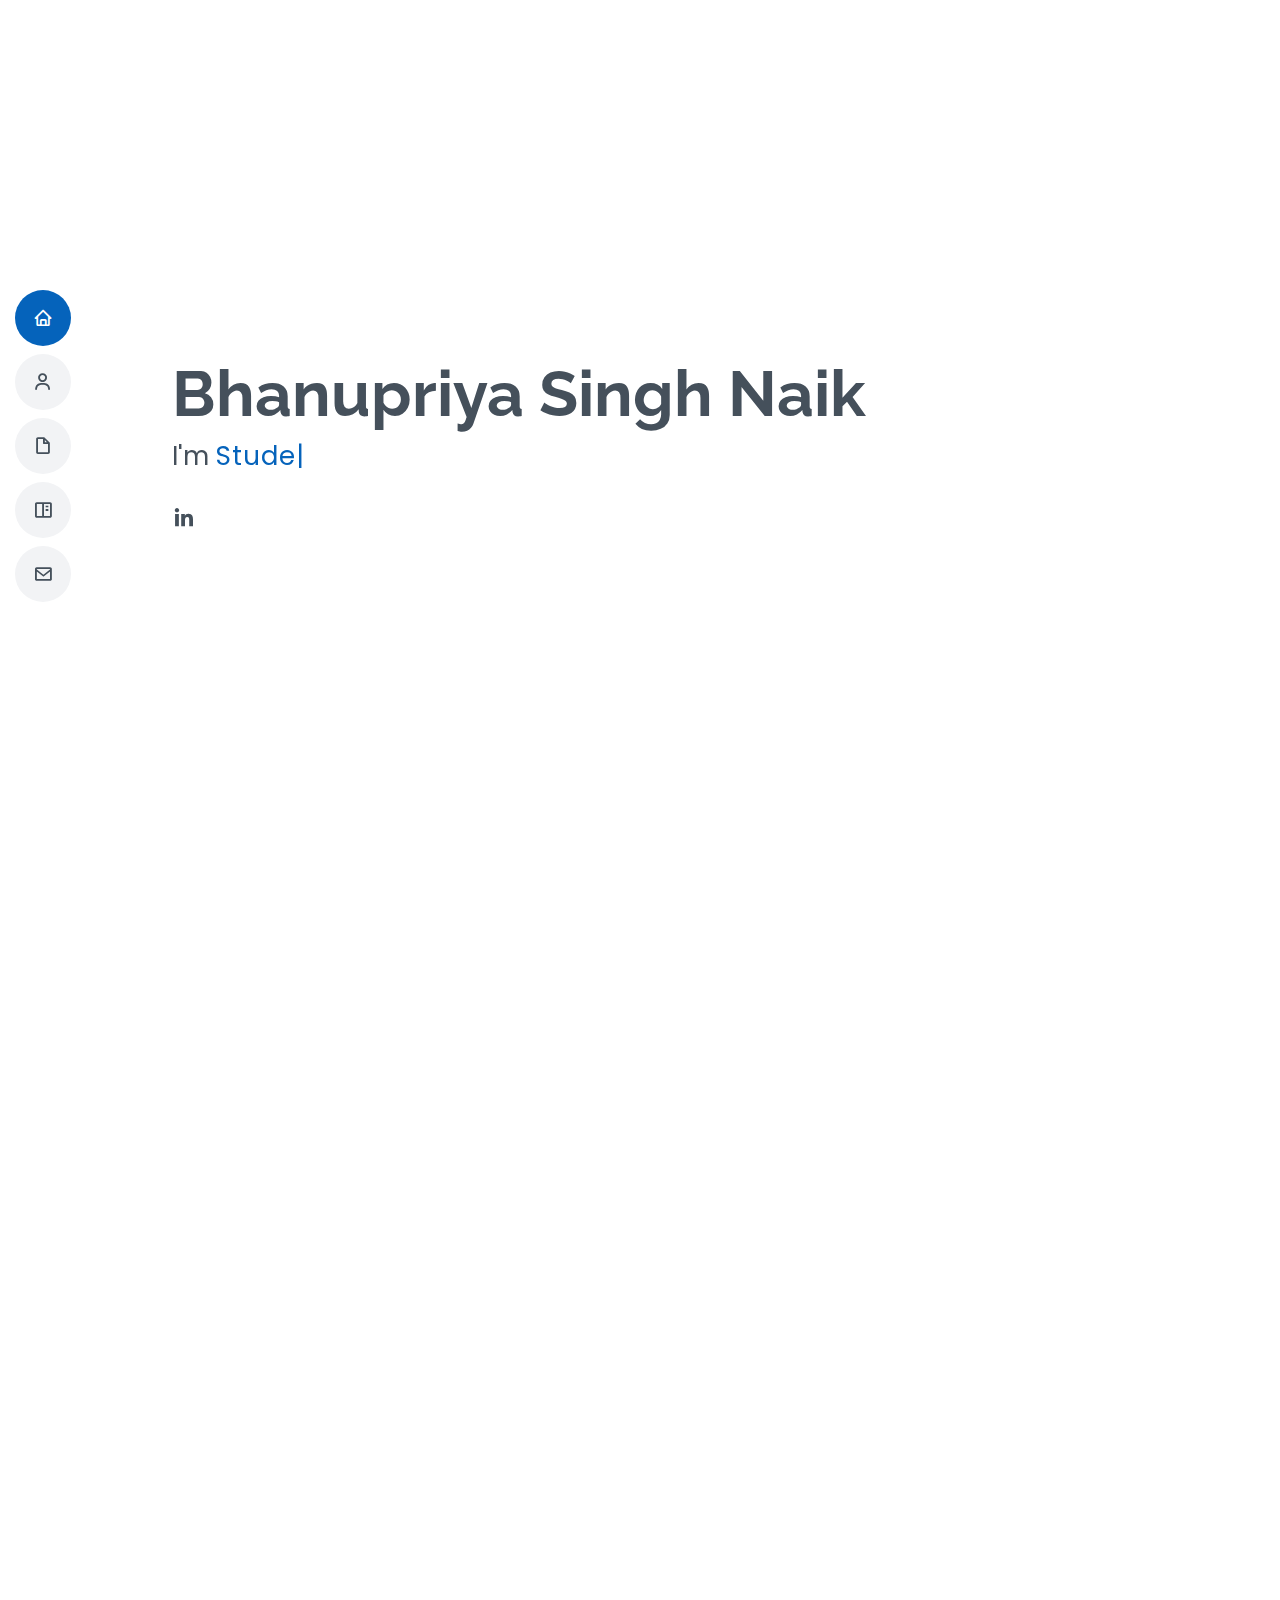
<file: index.html>
<!DOCTYPE html>
<html lang="en">

<head>
  <meta charset="utf-8">
  <meta content="width=device-width, initial-scale=1.0" name="viewport">
<title>MyResume Bootstrap Template - Index</title>
  <meta content="" name="description">
  <meta content="Bhanupriya portfolio about skills" name="keywords">
  <meta name="viewport" content="minimum-scale=1.0,maximum-scale=1.0 "/>


  <link href="assets/img/apple-touch-icon.png" rel="apple-touch-icon">
  <link href="https://fonts.googleapis.com/css?family=Open+Sans:300,300i,400,400i,600,600i,700,700i|Raleway:300,300i,400,400i,500,500i,600,600i,700,700i|Poppins:300,300i,400,400i,500,500i,600,600i,700,700i" rel="stylesheet">
  <link href="assets/vendor/aos/aos.css" rel="stylesheet">
  <link href="assets/vendor/bootstrap/css/bootstrap.min.css" rel="stylesheet">
  <link href="assets/vendor/bootstrap-icons/bootstrap-icons.css" rel="stylesheet">
  <link href="assets/vendor/boxicons/css/boxicons.min.css" rel="stylesheet">
  <link href="assets/vendor/glightbox/css/glightbox.min.css" rel="stylesheet">
  <link href="assets/vendor/swiper/swiper-bundle.min.css" rel="stylesheet">
  <link href="assets/css/style.css" rel="stylesheet">
</head>

<body>
  <i class="bi bi-list mobile-nav-toggle d-xl-none"></i>
  <header id="header" class="d-flex flex-column justify-content-center">

    <nav id="navbar" class="navbar nav-menu">
      <ul>
        <li><a href="#hero" class="nav-link scrollto active"><i class="bx bx-home"></i> <span>Home</span></a></li>
        <li><a href="#about" class="nav-link scrollto"><i class="bx bx-user"></i> <span>About</span></a></li>
        <li><a href="#resume" class="nav-link scrollto"><i class="bx bx-file-blank"></i> <span>Resume</span></a></li>
        <li><a href="#portfolio" class="nav-link scrollto"><i class="bx bx-book-content"></i> <span>Portfolio</span></a></li>

        <li><a href="#contact" class="nav-link scrollto"><i class="bx bx-envelope"></i> <span>Contact</span></a></li>
      </ul>
    </nav>

  </header>
  <section id="hero" class="d-flex flex-column justify-content-center">
    <div class="container" data-aos="zoom-in" data-aos-delay="100">
      <h1>Bhanupriya Singh Naik</h1>
      <p>I'm <span class="typed" data-typed-items="Student, Developer, Coder, Designer"></span></p>
      <div class="social-links">
        <a class="linkedin" hreflang="en" href="https://www.linkedin.com/in/bhanupriya-singh-naik-160982211/"><i class="bx bxl-linkedin"></i></a>
      </div>
    </div>
  </section>
  <main id="main">
    <section id="about" class="about">
      <div class="container" data-aos="fade-up">
<div class="section-title">
          <h2>About</h2>
          <p>Hello Friends, I am Bhanupriya Singh Naik,Third Year Undergradute Student of Computer Science Engineering at Walchand College of Engineering, Sangli. I am passionate about learning new skills and new technologies.</p>
        </div>

        <div class="row">
          <div class="col-lg-4">
            <img src="assets/img/My-image.webp" class="img-fluid" alt="">
          </div>
          <div class="col-lg-8 pt-4 pt-lg-0 content">
            <h3>UI/UX Designer &amp; Developer &amp; Coder.</h3>
            <div class="row">
              <div class="col-lg-6">
                <ul>
                  <li><i class="bi bi-chevron-right"></i> <strong>Birthday:</strong> <span>13 April 2003</span></li>
                  <li><i class="bi bi-chevron-right"></i> <strong>Website:</strong> <span>www.example.com</span></li>
                  <li><i class="bi bi-chevron-right"></i> <strong>Phone:</strong> <span>9529664421</span></li>
                  <li><i class="bi bi-chevron-right"></i> <strong>City:</strong> <span>Chandrapur, Maharashtra</span></li>
                </ul>
              </div>
              <div class="col-lg-6">
                <ul>
                  <li><i class="bi bi-chevron-right"></i> <strong>Age:</strong> <span>19</span></li>
                  <li><i class="bi bi-chevron-right"></i> <strong>Degree:</strong> <span>B.Tech</span></li>
                  <li><i class="bi bi-chevron-right"></i> <strong>PhEmailone:</strong> <span>naikbhanupriyasingh@gmail.com</span></li>
                  <li><i class="bi bi-chevron-right"></i> <strong>App:</strong> <span>Working on it</span></li>
                </ul>
              </div>
            </div>
            <p>
              Since I was a child I used to think how this all websites works. What happens behind our computer screen that gives us such superb results.This curiosity brings me in this feild of software engineering and now it is becoming more intresting to learn new technologies daily and dive into this huge ocean of networks.
            </p>
          </div>
        </div>

      </div>
    </section>
    <section id="skills" class="skills section-bg">
      <div class="container" data-aos="fade-up">

        <div class="section-title">
          <h2>Skills</h2>
          <p>In Previous two years of engineering I have learned various skills and this journey of learning is going on.So this are my some of the skills.</p>
        </div>

        <div class="row skills-content">

          <div class="col-lg-6">

            <div class="progress">
              <span class="skill">HTML <i class="val">100%</i></span>
              <div class="progress-bar-wrap">
                <div class="progress-bar" role="progressbar" aria-valuenow="100" aria-valuemin="0" aria-valuemax="100"></div>
              </div>
            </div>

            <div class="progress">
              <span class="skill">CSS <i class="val">100%</i></span>
              <div class="progress-bar-wrap">
                <div class="progress-bar" role="progressbar" aria-valuenow="100" aria-valuemin="0" aria-valuemax="100"></div>
              </div>
            </div>

            <div class="progress">
              <span class="skill">JavaScript <i class="val">70%</i></span>
              <div class="progress-bar-wrap">
                <div class="progress-bar" role="progressbar" aria-valuenow="70" aria-valuemin="0" aria-valuemax="100"></div>
              </div>
            </div>
            <div class="progress">
              <span class="skill">React <i class="val">60%</i></span>
              <div class="progress-bar-wrap">
                <div class="progress-bar" role="progressbar" aria-valuenow="60" aria-valuemin="0" aria-valuemax="100"></div>
              </div>
            </div>
            
          </div>

          <div class="col-lg-6">

            <div class="progress">
              <span class="skill">C/C++ <i class="val">100%</i></span>
              <div class="progress-bar-wrap">
                <div class="progress-bar" role="progressbar" aria-valuenow="100" aria-valuemin="0" aria-valuemax="100"></div>
              </div>
            </div>

            <div class="progress">
              <span class="skill">UI/UX <i class="val">80%</i></span>
              <div class="progress-bar-wrap">
                <div class="progress-bar" role="progressbar" aria-valuenow="80" aria-valuemin="0" aria-valuemax="100"></div>
              </div>
            </div>

            <div class="progress">
              <span class="skill">DSA <i class="val">80%</i></span>
              <div class="progress-bar-wrap">
                <div class="progress-bar" role="progressbar" aria-valuenow="80" aria-valuemin="0" aria-valuemax="100"></div>
              </div>
            </div>
            <div class="progress">
              <span class="skill">Flutter <i class="val">40%</i></span>
              <div class="progress-bar-wrap">
                <div class="progress-bar" role="progressbar" aria-valuenow="40" aria-valuemin="0" aria-valuemax="100"></div>
              </div>
            </div>
          </div>

        </div>

      </div>
    </section>
    <section id="resume" class="resume">
      <div class="container" data-aos="fade-up">

        <div class="section-title">
          <h2>Resume</h2>
        </div>

        <div class="row">
          <div class="col-lg-6">
            <h3 class="resume-title">Sumary</h3>
            <div class="resume-item pb-0">
              <h4>Bhanupriya Singh Naik</h4>
              <p><em>I am a Third Year Undergradute Student of Computer Science Engineering at Walchand College of Engineering, Sangli.</em></p>
              <ul>
                <li>Chandrapur, Maharashtra</li>
                <li>+91 9529664421</li>
                <li>naikbhanupriyasingh@gmail.com</li>
              </ul>
            </div>
            <h3 class="resume-title">Professional Experience</h3>
            <div class="resume-item">
              <h4>POSITION OF RESPONSIBILITY</h4>
              <h5>2022</h5>
              <p><em>Worked as assistant Club Service Director(CSD) at ACSES</em></p>
              
            </div>
            <h3 class="resume-title">Interest</h3>
            <div class="resume-item">
              <ul>
                <li>Coding</li>
                <li>Problem Solving</li>
                <li>Development</li>
              </ul>
            </div>
          </div>
          <div class="col-lg-6">
            
            <h3 class="resume-title">Education</h3>
            <div class="resume-item">
              <h4>COMPUTER SCIENCE AND ENGINEERING</h4>
              <h5>2020-2024</h5>
              <p><em>Walchand College of Engineering ,Sangli</em></p>
            </div>
            <div class="resume-item">
              <h4>MHT CET PCM</h4>
              <h5>2020</h5>
              <p><em>98.97 percentile</em></p>
            </div>
            <div class="resume-item">
              <h4>HSC STATE BOARD</h4>
              <h5>2020</h5>
              <p><em>82%</em></p>
              <p><em>Yashwantrao Shinde Jr. College, Chandrapur</em></p>            </div>
            <div class="resume-item">
              <h4>SSC MAHARASHTRA BOARD</h4>
              <h5>2014</h5>
              <p><em>84.80%</em></p>
              <p><em>St.Anne's High School, Chandrapur</em></p>            </div>
          </div>
        </div>

      </div>
    </section>
    <section id="portfolio" class="portfolio section-bg">
      <div class="container" data-aos="fade-up">

        <div class="section-title">
          <h2>Project</h2>

        </div>

        <div class="row">
          <div class="col-lg-12 d-flex justify-content-center" data-aos="fade-up" data-aos-delay="100">
            <ul id="portfolio-flters">
              <li data-filter="*" class="filter-active">All</li>
              <li data-filter=".filter-app">App</li>
              <li data-filter=".filter-web">Web</li>
            </ul>
          </div>
        </div>

        <div class="row portfolio-container" data-aos="fade-up" data-aos-delay="200">

          <div class="col-lg-4 col-md-6 portfolio-item filter-app">
            <div class="portfolio-wrap">
              <img src="assets/img/portfolio/VertexApp.png" class="img-fluid" alt="">
              <div class="portfolio-info">
                <h4>App 1</h4>
                <p>App</p>
                <div class="portfolio-links">
                  <a href="assets/img/portfolio/VertexApp.png" data-gallery="portfolioGallery" class="portfolio-lightbox" title="App 1"><i class="bx bx-plus"></i></a>
                  <a href="https://github.com/Fe-WCE22/WCE22_Vertex" class="portfolio-details-lightbox" data-glightbox="type: external" title="Portfolio Details"><i class="bx bx-link"></i></a>
                </div>
              </div>
            </div>
          </div>

          <div class="col-lg-4 col-md-6 portfolio-item filter-web">
            <div class="portfolio-wrap">
              <img src="assets/img/portfolio/portfolio.jpg.png" class="img-fluid" alt="">
              <div class="portfolio-info">
                <h4>Web 3</h4>
                <p>Web</p>
                <div class="portfolio-links">
                  <a href="assets/img/portfolio/portfolio.jpg.png" data-gallery="portfolioGallery" class="portfolio-lightbox" title="Web 3"><i class="bx bx-plus"></i></a>
                  <a href="https://github.com/Bhanupriya111/Postfolio-bhanupriya" class="portfolio-details-lightbox" data-glightbox="type: external" title="Portfolio Details"><i class="bx bx-link"></i></a>
                </div>
              </div>
            </div>
          </div>
      </div>
    </section> 
    <section id="contact" class="contact">
      <div class="container" data-aos="fade-up">

        <div class="section-title">
          <h2>Contact</h2>
        </div>

        <div class="row mt-1">

          <div class="col-lg-4">
            <div class="info">
              <div class="address">
                <i class="bi bi-geo-alt"></i>
                <h4>Location:</h4>
                <p>Bhadrawati, Chandrapur, Maharashtra</p>
              </div>

              <div class="email">
                <i class="bi bi-envelope"></i>
                <h4>Email:</h4>
                <p>naikbhanupriyasingh@gmail.com</p>
              </div>

              <div class="phone">
                <i class="bi bi-phone"></i>
                <h4>Call:</h4>
                <p>+91 95296 64421</p>
              </div>

            </div>

          </div>

          <div class="col-lg-8 mt-5 mt-lg-0">

            <form action="forms/contact.php" method="post" role="form" class="php-email-form">
              <div class="row">
                <div class="col-md-6 form-group">
                  <input type="text" name="name" class="form-control" id="name" placeholder="Your Name" required>
                </div>
                <div class="col-md-6 form-group mt-3 mt-md-0">
                  <input type="email" class="form-control" name="email" id="email" placeholder="Your Email" required>
                </div>
              </div>
              <div class="form-group mt-3">
                <input type="text" class="form-control" name="subject" id="subject" placeholder="Subject" required>
              </div>
              <div class="form-group mt-3">
                <textarea class="form-control" name="message" rows="5" placeholder="Message" required></textarea>
              </div>
              <div class="my-3">
                <div class="loading">Loading</div>
                <div class="error-message"></div>
                <div class="sent-message">Your message has been sent. Thank you!</div>
              </div>
              <div class="text-center"><button type="submit">Send Message</button></div>
            </form>

          </div>

        </div>

      </div>
    </section>

  </main>
  <div id="preloader"></div>
  <a href="#" class="back-to-top d-flex align-items-center justify-content-center"><i class="bi bi-arrow-up-short"></i></a>
  <script src="assets/vendor/purecounter/purecounter_vanilla.js"></script>
  <script src="assets/vendor/aos/aos.js"></script>
  <script src="assets/vendor/bootstrap/js/bootstrap.bundle.min.js"></script>
  <script src="assets/vendor/glightbox/js/glightbox.min.js"></script>
  <script src="assets/vendor/isotope-layout/isotope.pkgd.min.js"></script>
  <script src="assets/vendor/swiper/swiper-bundle.min.js"></script>
  <script src="assets/vendor/typed.js/typed.min.js"></script>
  <script src="assets/vendor/waypoints/noframework.waypoints.js"></script>
  <script src="assets/vendor/php-email-form/validate.js"></script>

  <script src="assets/js/main.js"></script>

</body>

</html>
</file>
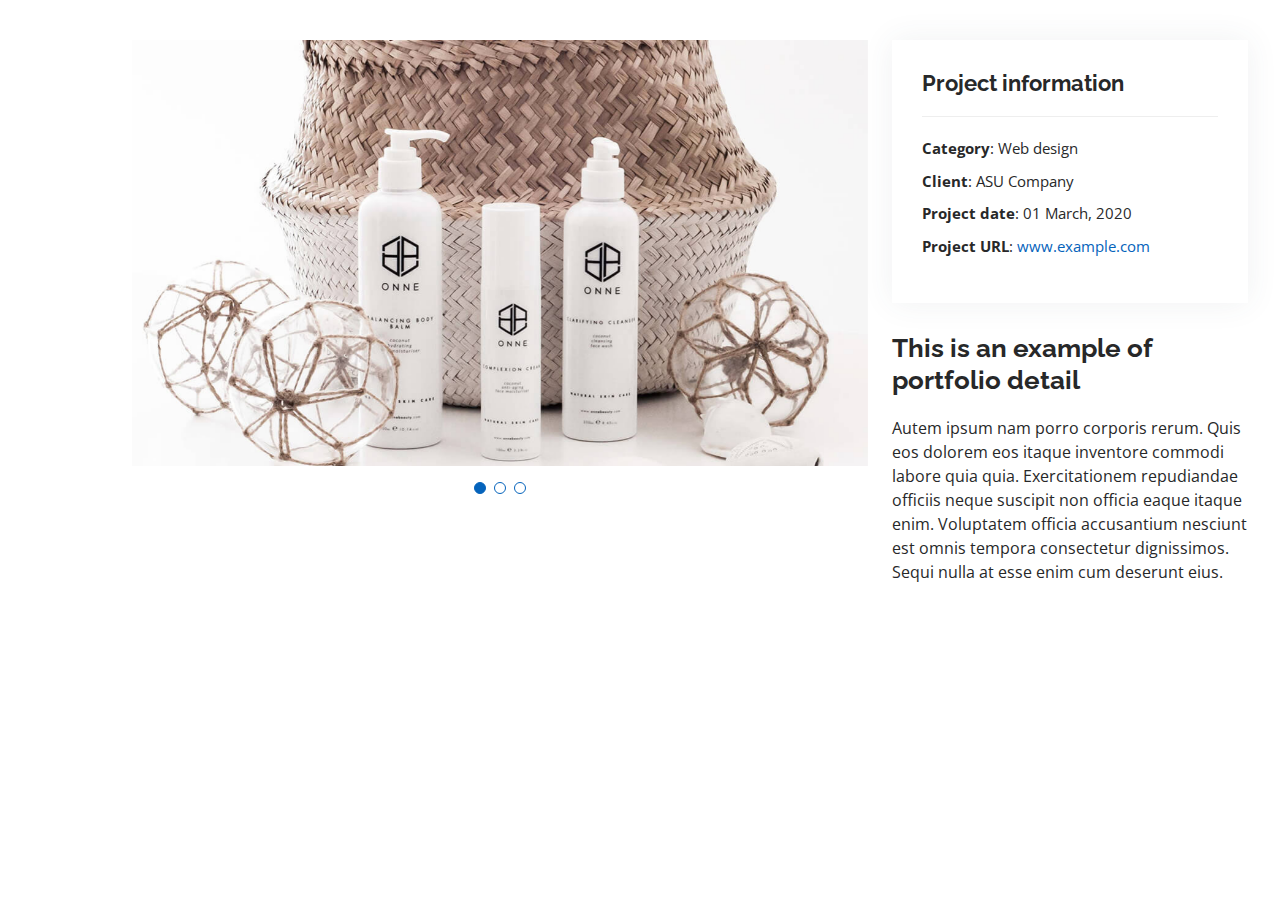
<file: portfolio-details.html>
<!DOCTYPE html>
<html lang="en">

<head>
  <meta charset="utf-8">
  <meta content="width=device-width, initial-scale=1.0" name="viewport">

  <title>Portfolio Details - Personal Bootstrap Template</title>
  <meta content="" name="description">
  <meta content="" name="keywords">
  <!-- <link href="assets/img/favicon.png" rel="icon"> -->
  <link href="assets/img/apple-touch-icon.png" rel="apple-touch-icon">
  <link href="https://fonts.googleapis.com/css?family=Open+Sans:300,300i,400,400i,600,600i,700,700i|Raleway:300,300i,400,400i,500,500i,600,600i,700,700i|Poppins:300,300i,400,400i,500,500i,600,600i,700,700i" rel="stylesheet">
  <link href="assets/vendor/aos/aos.css" rel="stylesheet">
  <link href="assets/vendor/bootstrap/css/bootstrap.min.css" rel="stylesheet">
  <link href="assets/vendor/bootstrap-icons/bootstrap-icons.css" rel="stylesheet">
  <link href="assets/vendor/boxicons/css/boxicons.min.css" rel="stylesheet">
  <link href="assets/vendor/glightbox/css/glightbox.min.css" rel="stylesheet">
  <link href="assets/vendor/swiper/swiper-bundle.min.css" rel="stylesheet">
  <link href="assets/css/style.css" rel="stylesheet">
</head>

<body>

  <main id="main">
    <section id="portfolio-details" class="portfolio-details">
      <div class="container">

        <div class="row gy-4">

          <div class="col-lg-8">
            <div class="portfolio-details-slider swiper">
              <div class="swiper-wrapper align-items-center">

                <div class="swiper-slide">
                  <img src="assets/img/portfolio/portfolio-details-1.jpg" alt="">
                </div>

                <div class="swiper-slide">
                  <img src="assets/img/portfolio/portfolio-details-2.jpg" alt="">
                </div>

                <div class="swiper-slide">
                  <img src="assets/img/portfolio/portfolio-details-3.jpg" alt="">
                </div>

              </div>
              <div class="swiper-pagination"></div>
            </div>
          </div>

          <div class="col-lg-4">
            <div class="portfolio-info">
              <h3>Project information</h3>
              <ul>
                <li><strong>Category</strong>: Web design</li>
                <li><strong>Client</strong>: ASU Company</li>
                <li><strong>Project date</strong>: 01 March, 2020</li>
                <li><strong>Project URL</strong>: <a href="#">www.example.com</a></li>
              </ul>
            </div>
            <div class="portfolio-description">
              <h2>This is an example of portfolio detail</h2>
              <p>
                Autem ipsum nam porro corporis rerum. Quis eos dolorem eos itaque inventore commodi labore quia quia. Exercitationem repudiandae officiis neque suscipit non officia eaque itaque enim. Voluptatem officia accusantium nesciunt est omnis tempora consectetur dignissimos. Sequi nulla at esse enim cum deserunt eius.
              </p>
            </div>
          </div>

        </div>

      </div>
    </section>

  </main>

  <div id="preloader"></div>
  <a href="#" class="back-to-top d-flex align-items-center justify-content-center"><i class="bi bi-arrow-up-short"></i></a>
  <script src="assets/vendor/purecounter/purecounter_vanilla.js"></script>
  <script src="assets/vendor/aos/aos.js"></script>
  <script src="assets/vendor/bootstrap/js/bootstrap.bundle.min.js"></script>
  <script src="assets/vendor/glightbox/js/glightbox.min.js"></script>
  <script src="assets/vendor/isotope-layout/isotope.pkgd.min.js"></script>
  <script src="assets/vendor/swiper/swiper-bundle.min.js"></script>
  <script src="assets/vendor/typed.js/typed.min.js"></script>
  <script src="assets/vendor/waypoints/noframework.waypoints.js"></script>
  <script src="assets/vendor/php-email-form/validate.js"></script>
  <script src="assets/js/main.js"></script>

</body>

</html>
</file>
<file: assets/css/style.css>
body {
  font-family: "Open Sans", sans-serif;
  color: #272829;
}

a {
  color: #0563bb;
  text-decoration: none;
}

a:hover {
  color: #067ded;
  text-decoration: none;
}

h1,
h2,
h3,
h4,
h5,
h6 {
  font-family: "Raleway", sans-serif;
}
.back-to-top {
  position: fixed;
  visibility: hidden;
  opacity: 0;
  right: 15px;
  bottom: 15px;
  z-index: 996;
  background: #0563bb;
  width: 40px;
  height: 40px;
  border-radius: 50px;
  transition: all 0.4s;
}

.back-to-top i {
  font-size: 28px;
  color: #fff;
  line-height: 0;
}

.back-to-top:hover {
  background: #0678e3;
  color: #fff;
}

.back-to-top.active {
  visibility: visible;
  opacity: 1;
}

#preloader {
  position: fixed;
  top: 0;
  left: 0;
  right: 0;
  bottom: 0;
  z-index: 9999;
  overflow: hidden;
  background: #fff;
}

#preloader:before {
  content: "";
  position: fixed;
  top: calc(50% - 30px);
  left: calc(50% - 30px);
  border: 6px solid #0563bb;
  border-top-color: #fff;
  border-bottom-color: #fff;
  border-radius: 50%;
  width: 60px;
  height: 60px;
  -webkit-animation: animate-preloader 1s linear infinite;
  animation: animate-preloader 1s linear infinite;
}

@-webkit-keyframes animate-preloader {
  0% {
    transform: rotate(0deg);
  }

  100% {
    transform: rotate(360deg);
  }
}

@keyframes animate-preloader {
  0% {
    transform: rotate(0deg);
  }

  100% {
    transform: rotate(360deg);
  }
}

@media screen and (max-width: 768px) {
  [data-aos-delay] {
    transition-delay: 0 !important;
  }
}

#header {
  position: fixed;
  top: 0;
  left: 0;
  bottom: 0;
  z-index: 9997;
  transition: all 0.5s;
  padding: 15px;
  overflow-y: auto;
}

@media (max-width: 992px) {
  #header {
    width: 300px;
    background: #fff;
    border-right: 1px solid #e6e9ec;
    left: -300px;
  }
}

@media (min-width: 992px) {
  #main {
    margin-left: 100px;
  }
}

.nav-menu {
  padding: 0;
  display: block;
}

.nav-menu * {
  margin: 0;
  padding: 0;
  list-style: none;
}

.nav-menu>ul>li {
  position: relative;
  white-space: nowrap;
}

.nav-menu a,
.nav-menu a:focus {
  display: flex;
  align-items: center;
  color: #45505b;
  padding: 10px 18px;
  margin-bottom: 8px;
  transition: 0.3s;
  font-size: 15px;
  border-radius: 50px;
  background: #f2f3f5;
  height: 56px;
  width: 100%;
  overflow: hidden;
  transition: 0.3s;
}

.nav-menu a i,
.nav-menu a:focus i {
  font-size: 20px;
}

.nav-menu a span,
.nav-menu a:focus span {
  padding: 0 5px 0 7px;
  color: #45505b;
}

@media (min-width: 992px) {

  .nav-menu a,
  .nav-menu a:focus {
    width: 56px;
  }

  .nav-menu a span,
  .nav-menu a:focus span {
    display: none;
    color: #fff;
  }
}

.nav-menu a:hover,
.nav-menu .active,
.nav-menu .active:focus,
.nav-menu li:hover>a {
  color: #fff;
  background: #0563bb;
}

.nav-menu a:hover span,
.nav-menu .active span,
.nav-menu .active:focus span,
.nav-menu li:hover>a span {
  color: #fff;
}

.nav-menu a:hover,
.nav-menu li:hover>a {
  width: 100%;
  color: #fff;
}

.nav-menu a:hover span,
.nav-menu li:hover>a span {
  display: block;
}

.mobile-nav-toggle {
  position: fixed;
  right: 10px;
  top: 10px;
  z-index: 9998;
  border: 0;
  background: none;
  font-size: 28px;
  transition: all 0.4s;
  outline: none !important;
  line-height: 0;
  cursor: pointer;
  border-radius: 50px;
  padding: 5px;
}

.mobile-nav-toggle i {
  color: #45505b;
}

.mobile-nav-active {
  overflow: hidden;
}

.mobile-nav-active #header {
  left: 0;
}

.mobile-nav-active .mobile-nav-toggle {
  color: #fff;
  background-color: #0563bb;
}

#hero {
  width: 100%;
  height: 100vh;
  position: relative;
}

@media (min-width: 992px) {
  #hero {
    padding-left: 160px;
  }
}

#hero:before {
  content: "";
  background: rgba(255, 255, 255, 0.8);
  position: absolute;
  bottom: 0;
  top: 0;
  left: 0;
  right: 0;
}

#hero h1 {
  margin: 0;
  font-size: 64px;
  font-weight: 700;
  line-height: 56px;
  color: #45505b;
}

#hero p {
  color: #45505b;
  margin: 15px 0 0 0;
  font-size: 26px;
  font-family: "Poppins", sans-serif;
}

#hero p span {
  color: #0563bb;
  letter-spacing: 1px;
}

#hero .social-links {
  margin-top: 30px;
}

#hero .social-links a {
  font-size: 24px;
  display: inline-block;
  color: #45505b;
  line-height: 1;
  margin-right: 20px;
  transition: 0.3s;
}

#hero .social-links a:hover {
  color: #0563bb;
}

@media (max-width: 992px) {
  #hero {
    text-align: center;
  }

  #hero h1 {
    font-size: 32px;
    line-height: 36px;
  }

  #hero p {
    margin-top: 10px;
    font-size: 20px;
    line-height: 24px;
  }
}

section {
  padding: 60px 0;
  overflow: hidden;
}

.section-title {
  text-align: center;
  padding-bottom: 30px;
}

.section-title h2 {
  font-size: 32px;
  font-weight: bold;
  text-transform: uppercase;
  margin-bottom: 20px;
  padding-bottom: 20px;
  position: relative;
  color: #45505b;
}

.section-title h2::before {
  content: "";
  position: absolute;
  display: block;
  width: 120px;
  height: 1px;
  background: #ddd;
  bottom: 1px;
  left: calc(50% - 60px);
}

.section-title h2::after {
  content: "";
  position: absolute;
  display: block;
  width: 40px;
  height: 3px;
  background: #0563bb;
  bottom: 0;
  left: calc(50% - 20px);
}

.section-title p {
  margin-bottom: 0;
}

.about .content h3 {
  font-weight: 700;
  font-size: 26px;
  color: #728394;
}

.about .content ul {
  list-style: none;
  padding: 0;
}

.about .content ul li {
  margin-bottom: 20px;
  display: flex;
  align-items: center;
}

.about .content ul strong {
  margin-right: 10px;
}

.about .content ul i {
  font-size: 16px;
  margin-right: 5px;
  color: #0563bb;
  line-height: 0;
}

.about .content p:last-child {
  margin-bottom: 0;
}

.facts .count-box {
  padding: 30px 30px 25px 30px;
  margin-top: 30px;
  width: 100%;
  position: relative;
  text-align: center;
  background: #fff;
}

.facts .count-box i {
  position: absolute;
  top: -25px;
  left: 50%;
  transform: translateX(-50%);
  font-size: 24px;
  background: #0563bb;
  color: #fff;
  border-radius: 50px;
  display: inline-flex;
  align-items: center;
  justify-content: center;
  width: 48px;
  height: 48px;
}

.facts .count-box span {
  font-size: 36px;
  display: block;
  font-weight: 600;
  color: #011426;
}

.facts .count-box p {
  padding: 0;
  margin: 0;
  font-family: "Raleway", sans-serif;
  font-size: 14px;
}

.skills .progress {
  height: 60px;
  display: block;
  background: none;
  border-radius: 0;
}

.skills .progress .skill {
  padding: 10px 0;
  margin: 0;
  text-transform: uppercase;
  display: block;
  font-weight: 600;
  font-family: "Poppins", sans-serif;
  color: #45505b;
}

.skills .progress .skill .val {
  float: right;
  font-style: normal;
}

.skills .progress-bar-wrap {
  background: #f2f3f5;
}

.skills .progress-bar {
  width: 1px;
  height: 10px;
  transition: 0.9s;
  background-color: #0563bb;
}

.resume .resume-title {
  font-size: 26px;
  font-weight: 700;
  margin-top: 20px;
  margin-bottom: 20px;
  color: #45505b;
}

.resume .resume-item {
  padding: 0 0 20px 20px;
  margin-top: -2px;
  border-left: 2px solid #0563bb;
  position: relative;
}

.resume .resume-item h4 {
  line-height: 18px;
  font-size: 18px;
  font-weight: 600;
  text-transform: uppercase;
  font-family: "Poppins", sans-serif;
  color: #0563bb;
  margin-bottom: 10px;
}

.resume .resume-item h5 {
  font-size: 16px;
  background: #f7f8f9;
  padding: 5px 15px;
  display: inline-block;
  font-weight: 600;
  margin-bottom: 10px;
}

.resume .resume-item ul {
  padding-left: 20px;
}

.resume .resume-item ul li {
  padding-bottom: 10px;
}

.resume .resume-item:last-child {
  padding-bottom: 0;
}

.resume .resume-item::before {
  content: "";
  position: absolute;
  width: 16px;
  height: 16px;
  border-radius: 50px;
  left: -9px;
  top: 0;
  background: #fff;
  border: 2px solid #0563bb;
}

.portfolio .portfolio-item {
  margin-bottom: 30px;
}

.portfolio #portfolio-flters {
  padding: 0;
  margin: 0 auto 25px auto;
  list-style: none;
  text-align: center;
  background: #fff;
  border-radius: 50px;
  padding: 2px 15px;
}

.portfolio #portfolio-flters li {
  cursor: pointer;
  display: inline-block;
  padding: 10px 15px;
  font-size: 14px;
  font-weight: 600;
  line-height: 1;
  text-transform: uppercase;
  color: #272829;
  margin-bottom: 5px;
  transition: all 0.3s ease-in-out;
}

.portfolio #portfolio-flters li:hover,
.portfolio #portfolio-flters li.filter-active {
  color: #0563bb;
}

.portfolio #portfolio-flters li:last-child {
  margin-right: 0;
}

.portfolio .portfolio-wrap {
  transition: 0.3s;
  position: relative;
  overflow: hidden;
  z-index: 1;
  background: rgba(69, 80, 91, 0.8);
}

.portfolio .portfolio-wrap::before {
  content: "";
  background: rgba(255, 255, 255, 0.7);
  position: absolute;
  left: 30px;
  right: 30px;
  top: 30px;
  bottom: 30px;
  transition: all ease-in-out 0.3s;
  z-index: 2;
  opacity: 0;
}

.portfolio .portfolio-wrap .portfolio-info {
  opacity: 0;
  position: absolute;
  top: 0;
  left: 0;
  right: 0;
  bottom: 0;
  text-align: center;
  z-index: 3;
  transition: all ease-in-out 0.3s;
  display: flex;
  flex-direction: column;
  justify-content: center;
  align-items: center;
}

.portfolio .portfolio-wrap .portfolio-info::before {
  display: block;
  content: "";
  width: 48px;
  height: 48px;
  position: absolute;
  top: 35px;
  left: 35px;
  border-top: 3px solid #d7dce1;
  border-left: 3px solid #d7dce1;
  transition: all 0.5s ease 0s;
  z-index: 9994;
}

.portfolio .portfolio-wrap .portfolio-info::after {
  display: block;
  content: "";
  width: 48px;
  height: 48px;
  position: absolute;
  bottom: 35px;
  right: 35px;
  border-bottom: 3px solid #d7dce1;
  border-right: 3px solid #d7dce1;
  transition: all 0.5s ease 0s;
  z-index: 9994;
}

.portfolio .portfolio-wrap .portfolio-info h4 {
  font-size: 20px;
  color: #45505b;
  font-weight: 600;
}

.portfolio .portfolio-wrap .portfolio-info p {
  color: #45505b;
  font-size: 14px;
  text-transform: uppercase;
  padding: 0;
  margin: 0;
}

.portfolio .portfolio-wrap .portfolio-links {
  text-align: center;
  z-index: 4;
}

.portfolio .portfolio-wrap .portfolio-links a {
  color: #45505b;
  margin: 0 2px;
  font-size: 28px;
  display: inline-block;
  transition: 0.3s;
}

.portfolio .portfolio-wrap .portfolio-links a:hover {
  color: #148af9;
}

.portfolio .portfolio-wrap:hover::before {
  top: 0;
  left: 0;
  right: 0;
  bottom: 0;
  opacity: 1;
}

.portfolio .portfolio-wrap:hover .portfolio-info {
  opacity: 1;
}

.portfolio .portfolio-wrap:hover .portfolio-info::before {
  top: 15px;
  left: 15px;
}

.portfolio .portfolio-wrap:hover .portfolio-info::after {
  bottom: 15px;
  right: 15px;
}

.portfolio-details {
  padding-top: 40px;
}

.portfolio-details .portfolio-details-slider img {
  width: 100%;
}

.portfolio-details .portfolio-details-slider .swiper-pagination {
  margin-top: 20px;
  position: relative;
}

.portfolio-details .portfolio-details-slider .swiper-pagination .swiper-pagination-bullet {
  width: 12px;
  height: 12px;
  background-color: #fff;
  opacity: 1;
  border: 1px solid #0563bb;
}

.portfolio-details .portfolio-details-slider .swiper-pagination .swiper-pagination-bullet-active {
  background-color: #0563bb;
}

.portfolio-details .portfolio-info {
  padding: 30px;
  box-shadow: 0px 0 30px rgba(69, 80, 91, 0.08);
}

.portfolio-details .portfolio-info h3 {
  font-size: 22px;
  font-weight: 700;
  margin-bottom: 20px;
  padding-bottom: 20px;
  border-bottom: 1px solid #eee;
}

.portfolio-details .portfolio-info ul {
  list-style: none;
  padding: 0;
  font-size: 15px;
}

.portfolio-details .portfolio-info ul li+li {
  margin-top: 10px;
}

.portfolio-details .portfolio-description {
  padding-top: 30px;
}

.portfolio-details .portfolio-description h2 {
  font-size: 26px;
  font-weight: 700;
  margin-bottom: 20px;
}

.portfolio-details .portfolio-description p {
  padding: 0;
}

.services .icon-box {
  text-align: center;
  padding: 70px 20px 80px 20px;
  transition: all ease-in-out 0.3s;
  background: #fff;
  box-shadow: 0px 5px 90px 0px rgba(110, 123, 131, 0.05);
}

.services .icon-box .icon {
  margin: 0 auto;
  width: 100px;
  height: 100px;
  display: flex;
  align-items: center;
  justify-content: center;
  transition: ease-in-out 0.3s;
  position: relative;
}

.services .icon-box .icon i {
  font-size: 36px;
  transition: 0.5s;
  position: relative;
}

.services .icon-box .icon svg {
  position: absolute;
  top: 0;
  left: 0;
}

.services .icon-box .icon svg path {
  transition: 0.5s;
  fill: #f5f5f5;
}

.services .icon-box h4 {
  font-weight: 600;
  margin: 10px 0 15px 0;
  font-size: 22px;
}

.services .icon-box h4 a {
  color: #45505b;
  transition: ease-in-out 0.3s;
}

.services .icon-box p {
  line-height: 24px;
  font-size: 14px;
  margin-bottom: 0;
}

.services .icon-box:hover {
  border-color: #fff;
  box-shadow: 0px 0 35px 0 rgba(0, 0, 0, 0.08);
}

.services .iconbox-blue i {
  color: #47aeff;
}

.services .iconbox-blue:hover .icon i {
  color: #fff;
}

.services .iconbox-blue:hover .icon path {
  fill: #47aeff;
}

.services .iconbox-orange i {
  color: #ffa76e;
}

.services .iconbox-orange:hover .icon i {
  color: #fff;
}

.services .iconbox-orange:hover .icon path {
  fill: #ffa76e;
}

.services .iconbox-pink i {
  color: #e80368;
}

.services .iconbox-pink:hover .icon i {
  color: #fff;
}

.services .iconbox-pink:hover .icon path {
  fill: #e80368;
}

.services .iconbox-yellow i {
  color: #ffbb2c;
}

.services .iconbox-yellow:hover .icon i {
  color: #fff;
}

.services .iconbox-yellow:hover .icon path {
  fill: #ffbb2c;
}

.services .iconbox-red i {
  color: #ff5828;
}

.services .iconbox-red:hover .icon i {
  color: #fff;
}

.services .iconbox-red:hover .icon path {
  fill: #ff5828;
}

.services .iconbox-teal i {
  color: #11dbcf;
}

.services .iconbox-teal:hover .icon i {
  color: #fff;
}

.services .iconbox-teal:hover .icon path {
  fill: #11dbcf;
}

.testimonials .section-header {
  margin-bottom: 40px;
}

.testimonials .testimonials-carousel,
.testimonials .testimonials-slider {
  overflow: hidden;
}

.testimonials .testimonial-item {
  text-align: center;
}

.testimonials .testimonial-item .testimonial-img {
  width: 120px;
  border-radius: 50%;
  border: 4px solid #fff;
  margin: 0 auto;
}

.testimonials .testimonial-item h3 {
  font-size: 20px;
  font-weight: bold;
  margin: 10px 0 5px 0;
  color: #111;
}

.testimonials .testimonial-item h4 {
  font-size: 14px;
  color: #999;
  margin: 0 0 15px 0;
}

.testimonials .testimonial-item .quote-icon-left,
.testimonials .testimonial-item .quote-icon-right {
  color: #90c8fc;
  font-size: 26px;
}

.testimonials .testimonial-item .quote-icon-left {
  display: inline-block;
  left: -5px;
  position: relative;
}

.testimonials .testimonial-item .quote-icon-right {
  display: inline-block;
  right: -5px;
  position: relative;
  top: 10px;
}

.testimonials .testimonial-item p {
  font-style: italic;
  margin: 0 auto 15px auto;
}

.testimonials .swiper-pagination {
  margin-top: 20px;
  position: relative;
}

.testimonials .swiper-pagination .swiper-pagination-bullet {
  width: 12px;
  height: 12px;
  background-color: #fff;
  opacity: 1;
  border: 1px solid #0563bb;
}

.testimonials .swiper-pagination .swiper-pagination-bullet-active {
  background-color: #0563bb;
}

@media (min-width: 992px) {
  .testimonials .testimonial-item p {
    width: 80%;
  }
}

.contact .info {
  width: 100%;
  background: #fff;
}

.contact .info i {
  font-size: 20px;
  color: #0563bb;
  float: left;
  width: 44px;
  height: 44px;
  background: #eef7ff;
  display: flex;
  justify-content: center;
  align-items: center;
  border-radius: 50px;
  transition: all 0.3s ease-in-out;
}

.contact .info h4 {
  padding: 0 0 0 60px;
  font-size: 22px;
  font-weight: 600;
  margin-bottom: 5px;
  color: #45505b;
}

.contact .info p {
  padding: 0 0 0 60px;
  margin-bottom: 0;
  font-size: 14px;
  color: #728394;
}

.contact .info .email,
.contact .info .phone {
  margin-top: 40px;
}

.contact .info .email:hover i,
.contact .info .address:hover i,
.contact .info .phone:hover i {
  background: #0563bb;
  color: #fff;
}

.contact .php-email-form {
  width: 100%;
  background: #fff;
}

.contact .php-email-form .form-group {
  padding-bottom: 8px;
}

.contact .php-email-form .error-message {
  display: none;
  color: #fff;
  background: #ed3c0d;
  text-align: left;
  padding: 15px;
  font-weight: 600;
}

.contact .php-email-form .error-message br+br {
  margin-top: 25px;
}

.contact .php-email-form .sent-message {
  display: none;
  color: #fff;
  background: #18d26e;
  text-align: center;
  padding: 15px;
  font-weight: 600;
}

.contact .php-email-form .loading {
  display: none;
  background: #fff;
  text-align: center;
  padding: 15px;
}

.contact .php-email-form .loading:before {
  content: "";
  display: inline-block;
  border-radius: 50%;
  width: 24px;
  height: 24px;
  margin: 0 10px -6px 0;
  border: 3px solid #18d26e;
  border-top-color: #eee;
  -webkit-animation: animate-loading 1s linear infinite;
  animation: animate-loading 1s linear infinite;
}

.contact .php-email-form input,
.contact .php-email-form textarea {
  border-radius: 4px;
  box-shadow: none;
  font-size: 14px;
}

.contact .php-email-form input {
  height: 44px;
}

.contact .php-email-form textarea {
  padding: 10px 12px;
}

.contact .php-email-form button[type=submit] {
  background: #0563bb;
  border: 0;
  padding: 10px 35px;
  color: #fff;
  transition: 0.4s;
  border-radius: 50px;
}

.contact .php-email-form button[type=submit]:hover {
  background: #0678e3;
}

@-webkit-keyframes animate-loading {
  0% {
    transform: rotate(0deg);
  }

  100% {
    transform: rotate(360deg);
  }
}

@keyframes animate-loading {
  0% {
    transform: rotate(0deg);
  }

  100% {
    transform: rotate(360deg);
  }
}

#footer {
  background: #f7f8f9;
  color: #45505b;
  font-size: 14px;
  text-align: center;
  padding: 30px 0;
}

#footer h3 {
  font-size: 36px;
  font-weight: 700;
  position: relative;
  font-family: "Poppins", sans-serif;
  padding: 0;
  margin: 0 0 15px 0;
}

#footer p {
  font-size: 15;
  font-style: italic;
  padding: 0;
  margin: 0 0 40px 0;
}

#footer .social-links {
  margin: 0 0 40px 0;
}

#footer .social-links a {
  font-size: 18px;
  display: inline-block;
  background: #0563bb;
  color: #fff;
  line-height: 1;
  padding: 8px 0;
  margin-right: 4px;
  border-radius: 50%;
  text-align: center;
  width: 36px;
  height: 36px;
  transition: 0.3s;
}

#footer .social-links a:hover {
  background: #0678e3;
  color: #fff;
  text-decoration: none;
}

#footer .copyright {
  margin: 0 0 5px 0;
}

#footer .credits {
  font-size: 13px;
}
</file>
